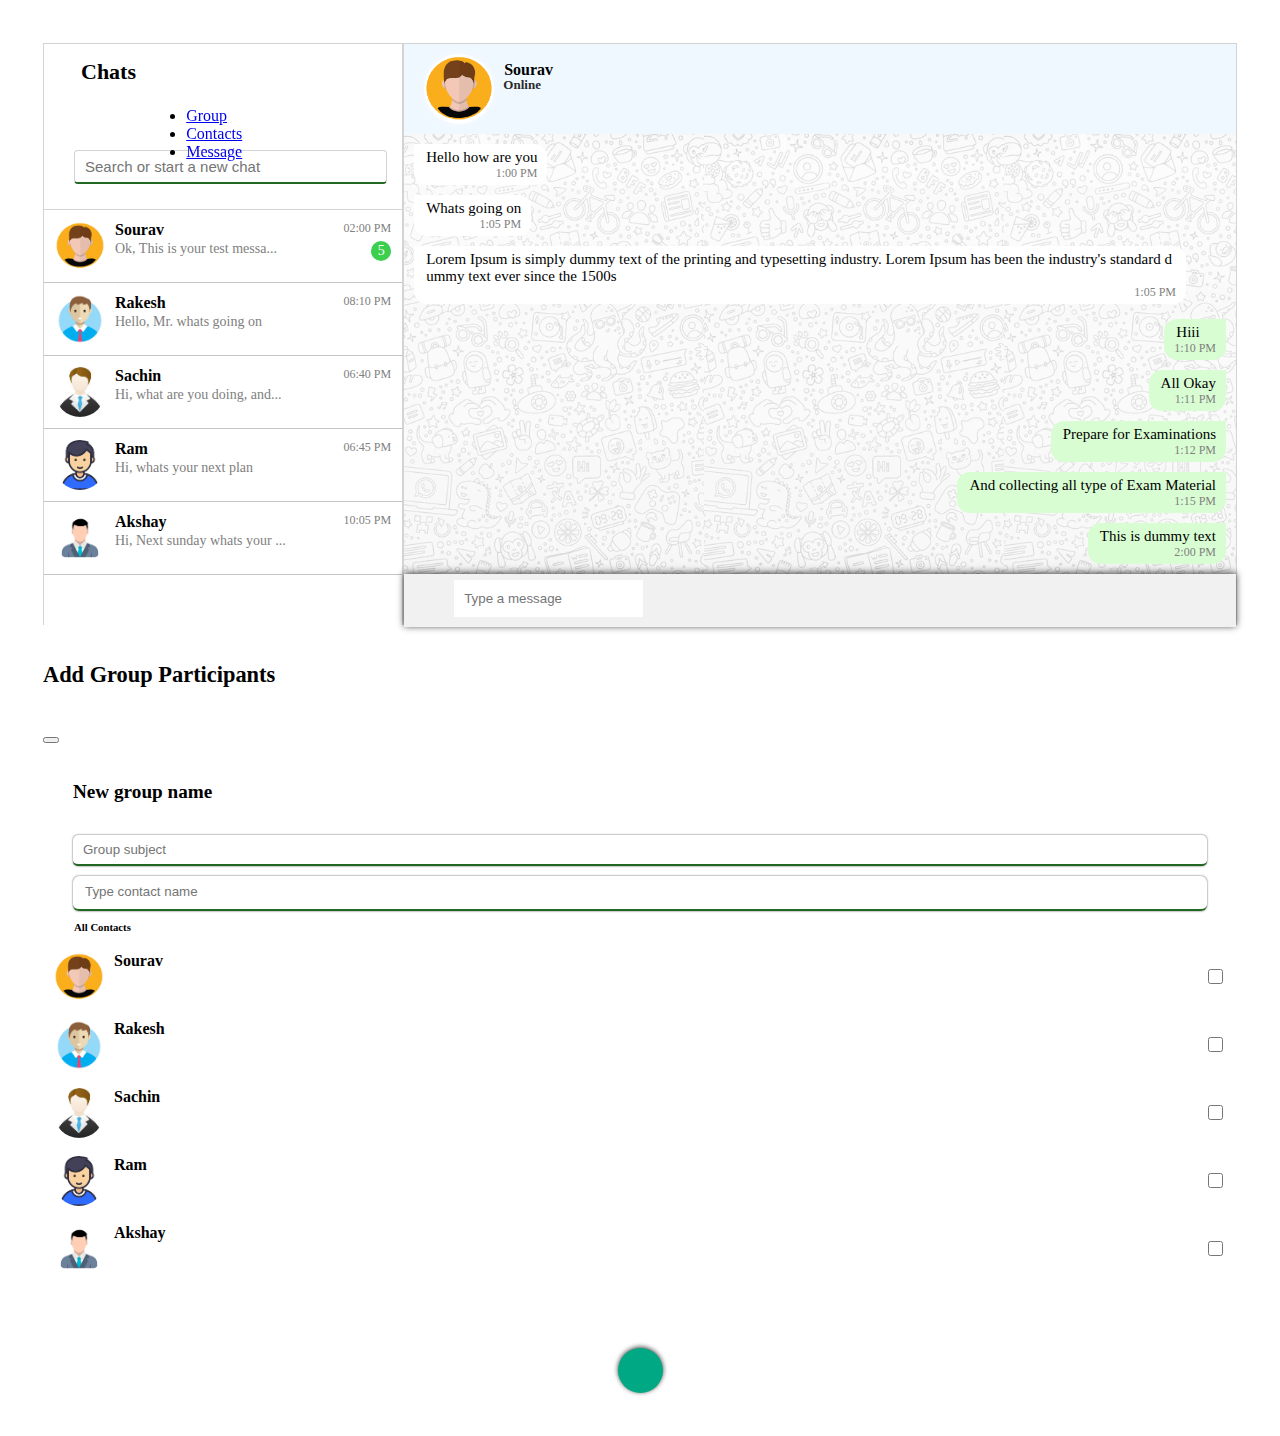
<file: index.html>
<!DOCTYPE html>
<html lang="en">
  <head>
    <!-- Required meta tags -->
    <meta charset="utf-8" />
    <meta name="viewport" content="width=device-width, initial-scale=1" />

    <!-- Bootstrap CSS -->
    <link
      href="https://cdn.jsdelivr.net/npm/bootstrap@5.0.2/dist/css/bootstrap.min.css"
      rel="stylesheet"
      integrity="sha384-EVSTQN3/azprG1Anm3QDgpJLIm9Nao0Yz1ztcQTwFspd3yD65VohhpuuCOmLASjC"
      crossorigin="anonymous"
    />
    <!-- External CSS -->
    <link rel="stylesheet" href="./chat.css" />

    <!-- Font Awesome CDN -->
    <link
      rel="stylesheet"
      href="https://cdnjs.cloudflare.com/ajax/libs/font-awesome/6.2.1/css/all.min.css"
      integrity="sha512-MV7K8+y+gLIBoVD59lQIYicR65iaqukzvf/nwasF0nqhPay5w/9lJmVM2hMDcnK1OnMGCdVK+iQrJ7lzPJQd1w=="
      crossorigin="anonymous"
      referrerpolicy="no-referrer"
    />

    <!-- jquery CDN  -->
    <script src="https://ajax.googleapis.com/ajax/libs/jquery/3.6.1/jquery.min.js"></script>

    <!-- Favicon -->
    <link
      rel="apple-touch-icon"
      sizes="180x180"
      href="images/apple-touch-icon.png"
    />
    <link
      rel="icon"
      type="image/png"
      sizes="32x32"
      href="images/favicon-32x32.png"
    />
    <link
      rel="icon"
      type="image/png"
      sizes="16x16"
      href="images/favicon-16x16.png"
    />
    <link rel="manifest" href="images/site.webmanifest" />
    <meta name="msapplication-TileColor" content="#da532c" />
    <meta name="theme-color" content="#ffffff" />

    <title>WhatsApp</title>

  </head>
  <body id="complete_wide">
    <div class="row" id="full_box">
      <!-- Left side chat -->
      <div class="col-md-12" id="box_section">
        <!-- Chat details -->
        <div class="left_side" id="chat_part">
          <div class="bottom_sec">
          <!-- Chat options -->
            <div class="top_chat_sec">
              <div>
                <i class="fa-regular fa-comment"></i>
                <span class="chat">Chats</span>
              </div>
            
              <!-- Dropdown -->
              <div class="dropdown">
                <a class="dropdown-toggle" type="button" id="dropdownMenuButton1" data-bs-toggle="dropdown" aria-expanded="false">
                  <i class="fa-solid fa-user-plus" data-bs-toggle="tooltip" data-bs-placement="top" title="Group Options"></i
                    >
                </a>
                <ul class="dropdown-menu" aria-labelledby="dropdownMenuButton1">
                  <li><a class="dropdown-item" href="#" data-bs-toggle="modal" data-bs-target="#exampleModal">Group</a></li>
                  <li><a class="dropdown-item" href="#">Contacts</a></li>
                  <li><a class="dropdown-item" href="#">Message</a></li>
                </ul>
              </div>
            </div>

            <!-- Search box -->
            <div class="search_box">
              <input
                type="search"
                name=""
                id="search"
                placeholder="Search or start a new chat"
              />
              <i class="fa-solid fa-magnifying-glass"></i>
            </div>
          </div>
        
          <!-- Chat-Members Start -->
          <div class="inbox_chat">
            <!-- # -->
            <!-- 1st -->
            <div class="chat-profile" onclick="viewFunction()">
              <div class="chat-details">
                <img src="./images/av1.png" />
                <div class="name-msg">
                  <span class="chat-name">Sourav</span>
                  <span class="chat-msg"
                    >Ok, This is your test message. Namastay world</span
                  >
                </div>
                <div class="time">02:00 PM <div class="msg_count">5</div></div>
              </div>
            </div>

            <!-- 2nd -->
            <div class="chat-profile">
              <div class="chat-details">
                <img src="./images/av2.png" />
                <div class="name-msg">
                  <span class="chat-name">Rakesh</span>
                  <span class="chat-msg"
                    >Hello, Mr. whats going on</span
                  >
                </div>
                <span class="time">08:10 PM</span>
              </div>
            </div>

            <!-- 3rd -->
            <div class="chat-profile">
              <div class="chat-details">
                <img src="./images/av3.jpeg" />
                <div class="name-msg">
                  <span class="chat-name">Sachin</span>
                  <span class="chat-msg"
                    >Hi, what are you doing, and whats your next plan</span
                  >
                </div>
                <span class="time">06:40 PM</span>
              </div>
            </div>

             <!-- 4th -->
             <div class="chat-profile">
              <div class="chat-details">
                <img src="./images/av4.png" />
                <div class="name-msg">
                  <span class="chat-name">Ram</span>
                  <span class="chat-msg"
                    >Hi, whats your next plan</span
                  >
                </div>
                <span class="time">06:45 PM</span>
              </div>
            </div>

              <!-- 5th -->
              <div class="chat-profile">
                <div class="chat-details">
                  <img src="./images/av5.png" />
                  <div class="name-msg">
                    <span class="chat-name">Akshay</span>
                    <span class="chat-msg"
                      >Hi, Next sunday whats your next plan</span
                    >
                  </div>
                  <span class="time">10:05 PM</span>
                </div>
              </div>
            <!-- # -->
          </div>
          <!-- Chat-Members End-->
        </div>
        <!-- End left side details -->
      
        <!-- Right side Message chat -->
        <div class="right_side" id="for_view">
              <div class="show_message_pro">
            <div id="profile_box">
               <!-- For refresh -->
               <a type="button" onClick="window.location.reload()" id="refresh">
                <i class="fa-solid fa-arrow-left" data-bs-toggle="tooltip" data-bs-placement="top"
                title="Back"></i>
             </a>
              <!-- For refresh -->
              <div class="profile-pic">
                <label class="-label" for="file">
                  <span>Change Image</span>
                </label>
                <input id="file" type="file" onchange="loadFile(event)" />
                <img
                  src="./images/av1.png"
                  id="output"
                  width="200"
                />
              </div>
              <div class="message_name">
                Sourav
                <span class="online">Online</span>
              </div>
            </div> 
          </div>

              <!-- Right side message area -->
              <div class="chat_message_area">
                  <div class="section_chat">
                       <!-- message area -->
                       <!-- incoming message -->
                      <div class="incoming-message">
                          <p>Hello how are you </p>
                          <span class="chat_time">1:00 PM</span>
                      </div>

                      <div class="incoming-message">
                          <p>Whats going on</p>
                          <span class="chat_time">1:05 PM</span>
                      </div>

                      <div class="incoming-message">
                        <p>Lorem Ipsum is simply dummy text of the printing and typesetting industry. Lorem Ipsum has been the industry's standard dummy text ever since the 1500s</p>
                        <span class="chat_time">1:05 PM</span>
                    </div>

                      <!-- sent message  -->
                      <!-- Static messages -->
                      <div class="msg_sections">
                          <div class="send-message">
                              <p>Hiii</p>
                              <span class="chat_time">1:10 PM</span>
                          </div>

                          <div class="send-message">
                              <p>All Okay</p>
                              <span class="chat_time">1:11 PM</span>
                          </div>

                          <div class="send-message">
                            <p>Prepare for Examinations</p>
                            <span class="chat_time">1:12 PM</span>
                          </div>

                          <div class="send-message">
                            <p>And collecting all type of Exam Material</p>
                            <span class="chat_time">1:15 PM</span>
                         </div>

                        <div class="send-message">
                          <p>This is dummy text</p>
                          <span class="chat_time">2:00 PM</span>
                        </div>


                        <div class="send-message">
                          <p>Lorem Ipsum is simply dummy text of the printing and typesetting industry. Lorem Ipsum has been the industry's standard dummy text ever since the 1500s</p>
                          <span class="chat_time">2:15 PM</span>
                        </div>

                      <div class="send-message">
                        <p>This is only for testing purpose</p>
                        <span class="chat_time">2:15 PM</span>
                      </div>

                      </div>
                       <!-- message area  -->
                  </div>
              </div>

               <!-- message written box start  -->
               <div class="msg-written-box">
                <!-- smile emoji icon  -->
               <div class="chat_emojis">
                <i class="fa-regular fa-face-smile" data-bs-toggle="tooltip" data-bs-placement="top" title="Emoji"></i>
               </div>

                <!-- file upload icon -->
               <div class="image-upload">
                   <label for="file-input">
                       <span id="fileclip">
                        <i class="fa-sharp fa-solid fa-paperclip" data-bs-toggle="tooltip" data-bs-placement="top" title="Upload File" id="paperclip"></i>
                       </span>
                   </label>
                   <input id="file-input" type="file" />
               </div>

               <!-- input box for chat  -->
               <div class="row col-md-9 chat_text_box" style="margin: 0 7px;">
                   <input type="text" name="" id="input-chat-box"
                       placeholder="Type a message">
               </div>

               <!-- Send icon  -->
               <div class="chat-send">
                   <i class="fa-solid fa-paper-plane"></i>
               </div>
           </div>
           <!-- message written box end  -->
      </div>
    </div>


<!-- Modal For Group -->
<div class="modal fade" id="exampleModal" tabindex="-1" aria-labelledby="exampleModalLabel" aria-hidden="true">
  <div class="modal-dialog">
    <div class="modal-content">
      <div class="modal-header">
        <h5 class="modal-title" id="exampleModalLabel" style="font-size: 1.4rem;">Add Group
          Participants</h5>
        <button type="button" class="btn-close" data-bs-dismiss="modal" aria-label="Close"></button>
      </div>

      <!-- Search bar -->
      <div class="new_gp_name">
        <h5 style="font-size: 1.2rem;">New group name</h5>
        <input type="text" name="" id="group_name" placeholder="Group subject">
    </div>

    <!-- create group name -->
      <div id="search2">
        <input type="search" class="" placeholder="Type contact name"
            id="contact_name_search2">
    </div>
     <!-- label -->
    <h6 style="margin: 10px 24px; padding-left: 7px;">All Contacts
    </h6>
      <div class="modal-body" style="height: 45vh; overflow-y: auto;">
       
          <!-- select contacts -->
          <div class="chat-profile2">
            <div class="chat-details">
                <img src="./images/av1.png">
                <div class="name-msg">
                    <span class="chat-name">Sourav</span>
                    <span class="chat-msg"></span>
                </div>
                <span class="select-checkbox">
                    <input type="checkbox" name="" id="" class="checkboxx">
                </span>
            </div>
        </div>

        <div class="chat-profile2">
          <div class="chat-details">
              <img src="./images/av2.png">
              <div class="name-msg">
                  <span class="chat-name">Rakesh</span>
                  <span class="chat-msg"></span>
              </div>
              <span class="select-checkbox">
                  <input type="checkbox" name="" id="" class="checkboxx">
              </span>
          </div>
      </div>

      <div class="chat-profile2">
        <div class="chat-details">
            <img src="./images/av3.jpeg">
            <div class="name-msg">
                <span class="chat-name">Sachin</span>
                <span class="chat-msg"></span>
            </div>
            <span class="select-checkbox">
                <input type="checkbox" name="" id="" class="checkboxx">
            </span>
        </div>
    </div>

    <div class="chat-profile2">
      <div class="chat-details">
          <img src="./images/av4.png">
          <div class="name-msg">
              <span class="chat-name">Ram</span>
              <span class="chat-msg"></span>
          </div>
          <span class="select-checkbox">
              <input type="checkbox" name="" id="" class="checkboxx">
          </span>
      </div>
  </div>

  <div class="chat-profile2">
    <div class="chat-details">
        <img src="./images/av5.png">
        <div class="name-msg">
            <span class="chat-name">Akshay</span>
            <span class="chat-msg"></span>
        </div>
        <span class="select-checkbox">
            <input type="checkbox" name="" id="" class="checkboxx">
        </span>
    </div>
  </div>

      </div>
      <div class="modal-footer" style="display: flex; justify-content: center;">
        <a href="#" id="create_button" data-bs-toggle="tooltip" data-bs-placement="top"
        title="Create group"><i class="fa-solid fa-arrow-right-long"></i></a>
      </div>
    </div>
  </div>
</div>
        
    <!-- Bootstrap js  -->
    <script
      src="https://cdn.jsdelivr.net/npm/bootstrap@5.0.2/dist/js/bootstrap.bundle.min.js"
      integrity="sha384-MrcW6ZMFYlzcLA8Nl+NtUVF0sA7MsXsP1UyJoMp4YLEuNSfAP+JcXn/tWtIaxVXM"
      crossorigin="anonymous"
    ></script>

    <!-- Bootstrap Tooltip js  -->
    <script>
      var tooltipTriggerList = [].slice.call(
        document.querySelectorAll('[data-bs-toggle="tooltip"]')
      );
      var tooltipList = tooltipTriggerList.map(function (tooltipTriggerEl) {
        return new bootstrap.Tooltip(tooltipTriggerEl);
       });
    </script>

    <script>
      function viewFunction() {
        var x = document.getElementById("for_view");
        var y = document.getElementById("chat_part")
        // var z = document.getElementById("complete_wide")
        // let query = window.matchMedia("(max-width: 700px)"); 
       if (x.style.display === "") {
          x.style.display = "block";
          y.style.display = "block";
          x.style.width = "100%";
          y.style.display = "none"
        } else {
          x.style.display = "none";
        }
      }
      
    </script>
    <script src="./chat.js"></script>

    <!-- To stop default behaviour of right click on hole window -->
 <script>
  window.addEventListener("contextmenu", e => e.preventDefault());
</script>
  </body>
</html>
</file>
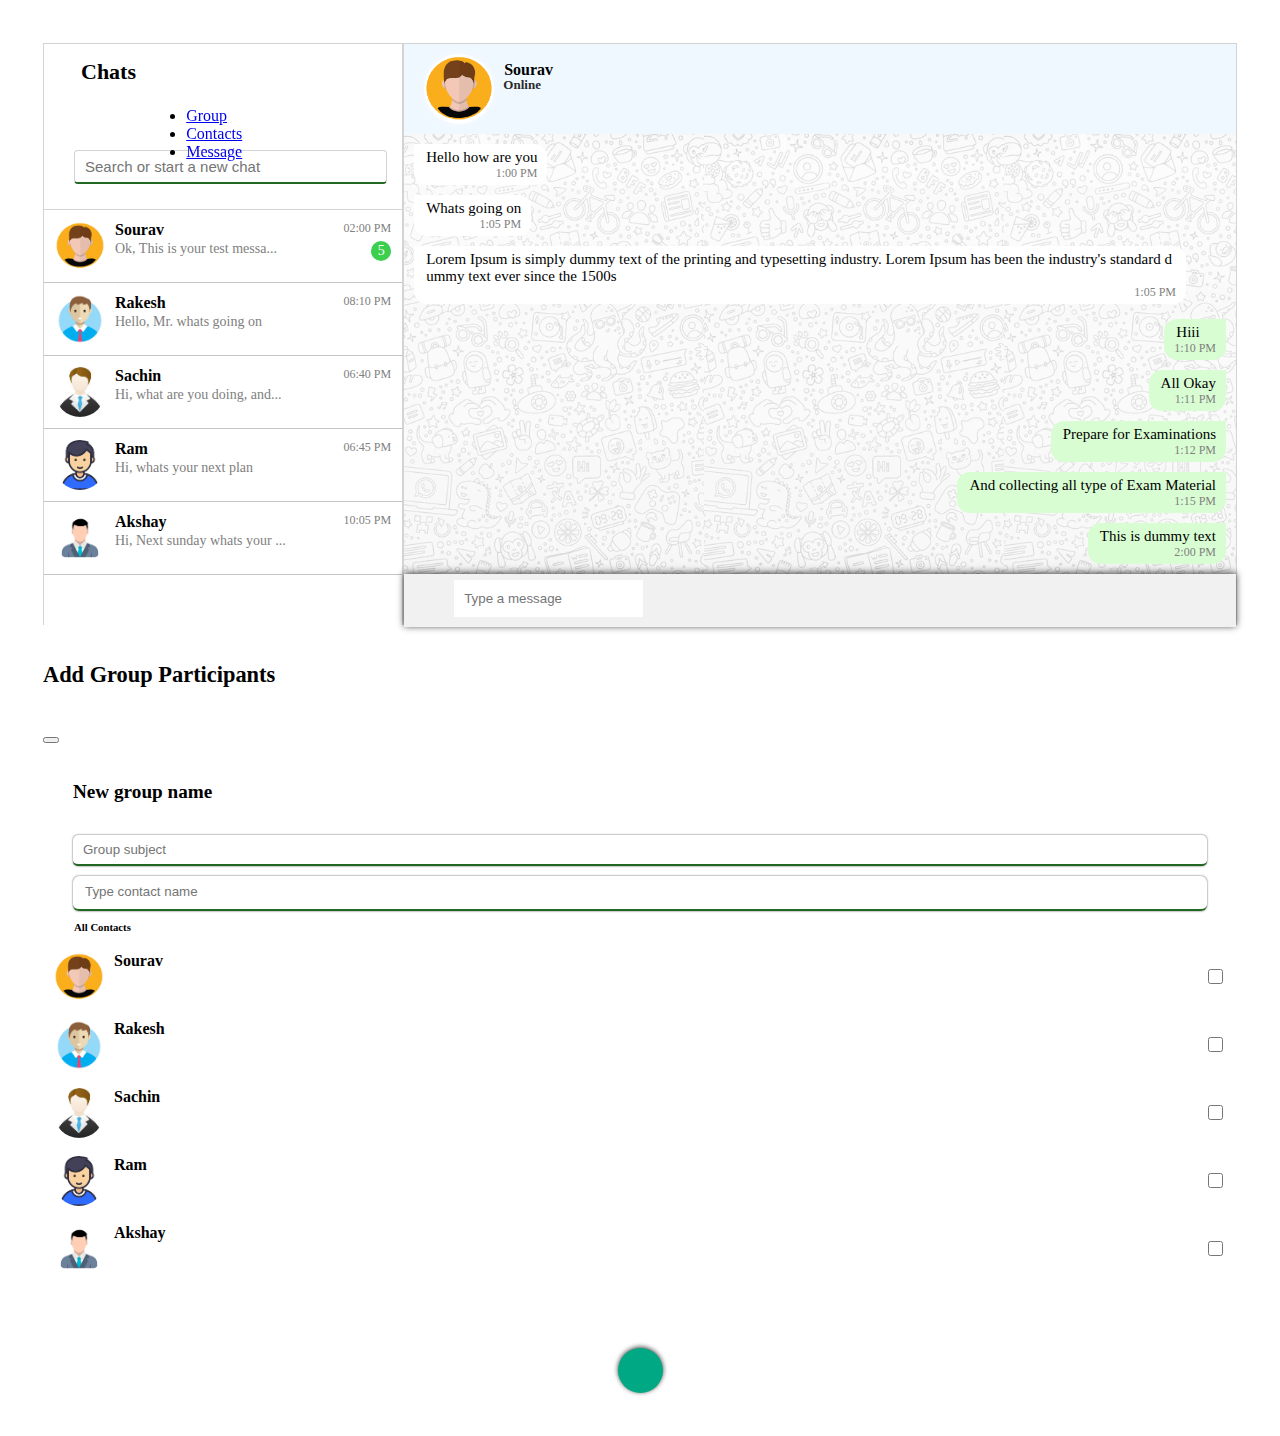
<file: chat2.html>
<!DOCTYPE html>
<html lang="en">
  <head>
    <!-- Required meta tags -->
    <meta charset="utf-8" />
    <meta name="viewport" content="width=device-width, initial-scale=1" />

    <!-- Bootstrap CSS -->
    <link
      href="https://cdn.jsdelivr.net/npm/bootstrap@5.0.2/dist/css/bootstrap.min.css"
      rel="stylesheet"
      integrity="sha384-EVSTQN3/azprG1Anm3QDgpJLIm9Nao0Yz1ztcQTwFspd3yD65VohhpuuCOmLASjC"
      crossorigin="anonymous"
    />
    <!-- External CSS -->
    <link rel="stylesheet" href="./chat.css" />

    <!-- Font Awesome CDN -->
    <link
      rel="stylesheet"
      href="https://cdnjs.cloudflare.com/ajax/libs/font-awesome/6.2.1/css/all.min.css"
      integrity="sha512-MV7K8+y+gLIBoVD59lQIYicR65iaqukzvf/nwasF0nqhPay5w/9lJmVM2hMDcnK1OnMGCdVK+iQrJ7lzPJQd1w=="
      crossorigin="anonymous"
      referrerpolicy="no-referrer"
    />

    <!-- jquery CDN  -->
    <script src="https://ajax.googleapis.com/ajax/libs/jquery/3.6.1/jquery.min.js"></script>

    <!-- Favicon -->
    <link
      rel="apple-touch-icon"
      sizes="180x180"
      href="images/apple-touch-icon.png"
    />
    <link
      rel="icon"
      type="image/png"
      sizes="32x32"
      href="images/favicon-32x32.png"
    />
    <link
      rel="icon"
      type="image/png"
      sizes="16x16"
      href="images/favicon-16x16.png"
    />
    <link rel="manifest" href="images/site.webmanifest" />
    <meta name="msapplication-TileColor" content="#da532c" />
    <meta name="theme-color" content="#ffffff" />

    <title>WhatsApp</title>

  </head>
  <body id="complete_wide">
    <div class="row" id="full_box">
      <!-- Left side chat -->
      <div class="col-md-12" id="box_section">
        <!-- Chat details -->
        <div class="left_side" id="chat_part">
          <div class="bottom_sec">
          <!-- Chat options -->
            <div class="top_chat_sec">
              <div>
                <i class="fa-regular fa-comment"></i>
                <span class="chat">Chats</span>
              </div>
            
              <!-- Dropdown -->
              <div class="dropdown">
                <a class="dropdown-toggle" type="button" id="dropdownMenuButton1" data-bs-toggle="dropdown" aria-expanded="false">
                  <i class="fa-solid fa-user-plus" data-bs-toggle="tooltip" data-bs-placement="top" title="Group Options"></i
                    >
                </a>
                <ul class="dropdown-menu" aria-labelledby="dropdownMenuButton1">
                  <li><a class="dropdown-item" href="#" data-bs-toggle="modal" data-bs-target="#exampleModal">Group</a></li>
                  <li><a class="dropdown-item" href="#">Contacts</a></li>
                  <li><a class="dropdown-item" href="#">Message</a></li>
                </ul>
              </div>
            </div>

            <!-- Search box -->
            <div class="search_box">
              <input
                type="search"
                name=""
                id="search"
                placeholder="Search or start a new chat"
              />
              <i class="fa-solid fa-magnifying-glass"></i>
            </div>
          </div>
        
          <!-- Chat-Members Start -->
          <div class="inbox_chat">
            <!-- # -->
            <!-- 1st -->
            <div class="chat-profile" onclick="viewFunction()">
              <div class="chat-details">
                <img src="./images/av1.png" />
                <div class="name-msg">
                  <span class="chat-name">Sourav</span>
                  <span class="chat-msg"
                    >Ok, This is your test message. Namastay world</span
                  >
                </div>
                <div class="time">02:00 PM <div class="msg_count">5</div></div>
              </div>
            </div>

            <!-- 2nd -->
            <div class="chat-profile">
              <div class="chat-details">
                <img src="./images/av2.png" />
                <div class="name-msg">
                  <span class="chat-name">Rakesh</span>
                  <span class="chat-msg"
                    >Hello, Mr. whats going on</span
                  >
                </div>
                <span class="time">08:10 PM</span>
              </div>
            </div>

            <!-- 3rd -->
            <div class="chat-profile">
              <div class="chat-details">
                <img src="./images/av3.jpeg" />
                <div class="name-msg">
                  <span class="chat-name">Sachin</span>
                  <span class="chat-msg"
                    >Hi, what are you doing, and whats your next plan</span
                  >
                </div>
                <span class="time">06:40 PM</span>
              </div>
            </div>

             <!-- 4th -->
             <div class="chat-profile">
              <div class="chat-details">
                <img src="./images/av4.png" />
                <div class="name-msg">
                  <span class="chat-name">Ram</span>
                  <span class="chat-msg"
                    >Hi, whats your next plan</span
                  >
                </div>
                <span class="time">06:45 PM</span>
              </div>
            </div>

              <!-- 5th -->
              <div class="chat-profile">
                <div class="chat-details">
                  <img src="./images/av5.png" />
                  <div class="name-msg">
                    <span class="chat-name">Akshay</span>
                    <span class="chat-msg"
                      >Hi, Next sunday whats your next plan</span
                    >
                  </div>
                  <span class="time">10:05 PM</span>
                </div>
              </div>
            <!-- # -->
          </div>
          <!-- Chat-Members End-->
        </div>
        <!-- End left side details -->
      
        <!-- Right side Message chat -->
        <div class="right_side" id="for_view">
              <div class="show_message_pro">
            <div id="profile_box">
               <!-- For refresh -->
               <a type="button" onClick="window.location.reload()" id="refresh">
                <i class="fa-solid fa-arrow-left" data-bs-toggle="tooltip" data-bs-placement="top"
                title="Back"></i>
             </a>
              <!-- For refresh -->
              <div class="profile-pic">
                <label class="-label" for="file">
                  <span>Change Image</span>
                </label>
                <input id="file" type="file" onchange="loadFile(event)" />
                <img
                  src="./images/av1.png"
                  id="output"
                  width="200"
                />
              </div>
              <div class="message_name">
                Sourav
                <span class="online">Online</span>
              </div>
            </div> 
          </div>

              <!-- Right side message area -->
              <div class="chat_message_area">
                  <div class="section_chat">
                       <!-- message area -->
                       <!-- incoming message -->
                      <div class="incoming-message">
                          <p>Hello how are you </p>
                          <span class="chat_time">1:00 PM</span>
                      </div>

                      <div class="incoming-message">
                          <p>Whats going on</p>
                          <span class="chat_time">1:05 PM</span>
                      </div>

                      <div class="incoming-message">
                        <p>Lorem Ipsum is simply dummy text of the printing and typesetting industry. Lorem Ipsum has been the industry's standard dummy text ever since the 1500s</p>
                        <span class="chat_time">1:05 PM</span>
                    </div>

                      <!-- sent message  -->
                      <!-- Static messages -->
                      <div class="msg_sections">
                          <div class="send-message">
                              <p>Hiii</p>
                              <span class="chat_time">1:10 PM</span>
                          </div>

                          <div class="send-message">
                              <p>All Okay</p>
                              <span class="chat_time">1:11 PM</span>
                          </div>

                          <div class="send-message">
                            <p>Prepare for Examinations</p>
                            <span class="chat_time">1:12 PM</span>
                          </div>

                          <div class="send-message">
                            <p>And collecting all type of Exam Material</p>
                            <span class="chat_time">1:15 PM</span>
                         </div>

                        <div class="send-message">
                          <p>This is dummy text</p>
                          <span class="chat_time">2:00 PM</span>
                        </div>


                        <div class="send-message">
                          <p>Lorem Ipsum is simply dummy text of the printing and typesetting industry. Lorem Ipsum has been the industry's standard dummy text ever since the 1500s</p>
                          <span class="chat_time">2:15 PM</span>
                        </div>

                      <div class="send-message">
                        <p>This is only for testing purpose</p>
                        <span class="chat_time">2:15 PM</span>
                      </div>

                      </div>
                       <!-- message area  -->
                  </div>
              </div>

               <!-- message written box start  -->
               <div class="msg-written-box">
                <!-- smile emoji icon  -->
               <div class="chat_emojis">
                <i class="fa-regular fa-face-smile" data-bs-toggle="tooltip" data-bs-placement="top" title="Emoji"></i>
               </div>

                <!-- file upload icon -->
               <div class="image-upload">
                   <label for="file-input">
                       <span id="fileclip">
                        <i class="fa-sharp fa-solid fa-paperclip" data-bs-toggle="tooltip" data-bs-placement="top" title="Upload File" id="paperclip"></i>
                       </span>
                   </label>
                   <input id="file-input" type="file" />
               </div>

               <!-- input box for chat  -->
               <div class="row col-md-9 chat_text_box" style="margin: 0 7px;">
                   <input type="text" name="" id="input-chat-box"
                       placeholder="Type a message">
               </div>

               <!-- Send icon  -->
               <div class="chat-send">
                   <i class="fa-solid fa-paper-plane"></i>
               </div>
           </div>
           <!-- message written box end  -->
      </div>
    </div>


<!-- Modal For Group -->
<div class="modal fade" id="exampleModal" tabindex="-1" aria-labelledby="exampleModalLabel" aria-hidden="true">
  <div class="modal-dialog">
    <div class="modal-content">
      <div class="modal-header">
        <h5 class="modal-title" id="exampleModalLabel" style="font-size: 1.4rem;">Add Group
          Participants</h5>
        <button type="button" class="btn-close" data-bs-dismiss="modal" aria-label="Close"></button>
      </div>

      <!-- Search bar -->
      <div class="new_gp_name">
        <h5 style="font-size: 1.2rem;">New group name</h5>
        <input type="text" name="" id="group_name" placeholder="Group subject">
    </div>

    <!-- create group name -->
      <div id="search2">
        <input type="search" class="" placeholder="Type contact name"
            id="contact_name_search2">
    </div>
     <!-- label -->
    <h6 style="margin: 10px 24px; padding-left: 7px;">All Contacts
    </h6>
      <div class="modal-body" style="height: 45vh; overflow-y: auto;">
       
          <!-- select contacts -->
          <div class="chat-profile2">
            <div class="chat-details">
                <img src="./images/av1.png">
                <div class="name-msg">
                    <span class="chat-name">Sourav</span>
                    <span class="chat-msg"></span>
                </div>
                <span class="select-checkbox">
                    <input type="checkbox" name="" id="" class="checkboxx">
                </span>
            </div>
        </div>

        <div class="chat-profile2">
          <div class="chat-details">
              <img src="./images/av2.png">
              <div class="name-msg">
                  <span class="chat-name">Rakesh</span>
                  <span class="chat-msg"></span>
              </div>
              <span class="select-checkbox">
                  <input type="checkbox" name="" id="" class="checkboxx">
              </span>
          </div>
      </div>

      <div class="chat-profile2">
        <div class="chat-details">
            <img src="./images/av3.jpeg">
            <div class="name-msg">
                <span class="chat-name">Sachin</span>
                <span class="chat-msg"></span>
            </div>
            <span class="select-checkbox">
                <input type="checkbox" name="" id="" class="checkboxx">
            </span>
        </div>
    </div>

    <div class="chat-profile2">
      <div class="chat-details">
          <img src="./images/av4.png">
          <div class="name-msg">
              <span class="chat-name">Ram</span>
              <span class="chat-msg"></span>
          </div>
          <span class="select-checkbox">
              <input type="checkbox" name="" id="" class="checkboxx">
          </span>
      </div>
  </div>

  <div class="chat-profile2">
    <div class="chat-details">
        <img src="./images/av5.png">
        <div class="name-msg">
            <span class="chat-name">Akshay</span>
            <span class="chat-msg"></span>
        </div>
        <span class="select-checkbox">
            <input type="checkbox" name="" id="" class="checkboxx">
        </span>
    </div>
  </div>

      </div>
      <div class="modal-footer" style="display: flex; justify-content: center;">
        <a href="#" id="create_button" data-bs-toggle="tooltip" data-bs-placement="top"
        title="Create group"><i class="fa-solid fa-arrow-right-long"></i></a>
      </div>
    </div>
  </div>
</div>
        
    <!-- Bootstrap js  -->
    <script
      src="https://cdn.jsdelivr.net/npm/bootstrap@5.0.2/dist/js/bootstrap.bundle.min.js"
      integrity="sha384-MrcW6ZMFYlzcLA8Nl+NtUVF0sA7MsXsP1UyJoMp4YLEuNSfAP+JcXn/tWtIaxVXM"
      crossorigin="anonymous"
    ></script>

    <!-- Bootstrap Tooltip js  -->
    <script>
      var tooltipTriggerList = [].slice.call(
        document.querySelectorAll('[data-bs-toggle="tooltip"]')
      );
      var tooltipList = tooltipTriggerList.map(function (tooltipTriggerEl) {
        return new bootstrap.Tooltip(tooltipTriggerEl);
       });
    </script>

    <script>
      function viewFunction() {
        var x = document.getElementById("for_view");
        var y = document.getElementById("chat_part")
        // var z = document.getElementById("complete_wide")
        let query = window.matchMedia("(max-width: 700px)"); 
       
        query.addEventListener('change', (e) =>{
        if (x.style.display == "") {
          x.style.display = "block";
          
          x.style.width = "100%";
          // y.style.display = "none"
          x.style.display = "block";
        } else {
          x.style.display = "block";
        }
      })

      }
      
      
      
    </script>
    <script src="./chat.js"></script>
  </body>
</html>
</file>
<file: chat.css>
/* 10-Dec-2022 */
/* left side css  */
/* left side chat section */
#full_box{
  margin: 0px; 
  padding: 35px;
}

#box_section{
  display: flex; 
  flex-direction: row;
}

.left_side{
  border: 1px solid lightgray;
  height: 580px;
  width: 30%;
}

.bottom_sec{
  padding: 15px 15px 25px 30px;
  border-bottom: 1px solid lightgray;
}

.top_chat_sec{
  padding: 0 20px 5px 7px;
  display: flex;
  justify-content: space-between;
}

.fa-regular{
  color: #000000;
  font-size: 20px;
}

.chat{
  font-size: 22px;
  color: #000000;
  font-weight: 700;
}

#dropdownMenuButton1::after{
  display: none;
}

body > div > div > div.left_side > div:nth-child(1) > div:nth-child(1) > div.dropdown > ul{
  transform: translate3d(-125px, 32px, 0px) !important;
}

.fa-solid{
  color: #000000;
  font-size: 20px;
  position: relative;
  top: 7px;
  cursor: pointer;
}

#search{
  width: 350px;
  max-width: 100%;
  border: 1px solid lightgray;
  padding: 7px 30px 7px 10px;
  border-bottom: 2px solid #226822;
  border-radius: 4px;
  font-size: 15px;
  font-weight: 500;
  outline: none;
}

.search_box{
  display: flex;
}

.fa-magnifying-glass{
  position: relative;
  top: 10px;
  right: 28px;
  color: gray;
  cursor: pointer;
}

.inbox_chat { 
  height: 458px;
  overflow-y: auto;
  background-color: #fff;
  }


.chat-profile{
    background-color: #fff;
    border-bottom: 1px solid #C4C4C4;
    cursor: pointer;
    padding: 5px 5px !important;
  }

  .chat-details{
    display: flex !important;
    padding: 6px;
  }

  .chat-details:hover{
    background-color: #f3ebeb;
    border-radius: 4px;
  }

  .chat-details > img{
    display: block;
    height: 50px;
    width: 50px;
    border-radius: 50%;
  }
  
  .name-msg{
    display: flex;
    flex-direction: column;
    flex-grow: 1;
    padding-left: 10px;
  }

  .chat-name{
    color: #000000 !important;
    font-size: 16px;
    font-weight: 600;
  }

  .chat-msg{
    font-size: 14px;
    color: gray;
    margin-top: 2px;
  }

  .time{
    font-size: 12px;
    color: gray;
    display: flex;
    flex-direction: column;
    align-items: end;
  }

  .msg_count{
    background-color: #3CCF4E;
    color: #fff;
    width: 20px;
    height: 20px;
    border-radius: 50%;
    margin-top: 5px;
    font-size: 14px;
    display: flex;
    justify-content: center;
    align-items: center;
    font-weight: 500;
  }


/* Right side css  */
/* right side messagees section */
.right_side{
  border: 1px solid lightgray;
  height: 580px;
  width: 70%;
  display: block;
}

.show_message_pro{
    background-color: aliceblue;
    padding: 10px;
  }

.message_name{
    color: #000000;
    font-size: 16px;
    font-weight: 600;
    display: flex;
    flex-direction: column;
    align-items: center;
    padding-top: 7px;
    padding-left: 10px;
}

.online{
  color: #2a2a2a !important; 
  font-size: 13px;
   margin-top: -2px; 
   margin-left: -13px;
}

/* profile picture change css */
#profile_box{
  display: flex;
 }

 #profile_word{
  color: #020b14 !important;
  text-align: center;
 }

 .edit_icon{
   font-size: 1.4rem;
   position: relative;
   top: 3px;
 }

 .profile-pic {
  color: transparent;
  transition: all 0.3s ease;
  display: flex;
  justify-content: center;
  align-items: center;
  position: relative;
  transition: all 0.3s ease;
}

.profile-pic input {
  display: none;
}

.profile-pic img {
  position: absolute;
  object-fit: cover;
  width: 70px;
  height: 70px;
  box-shadow: 0 0 10px 0 rgba(255, 255, 255, 0.35);
  border-radius: 100px;
  z-index: 0;
}

.profile-pic .-label {
  cursor: pointer;
  height: 70px;
  width: 70px;
}

.profile-pic:hover .-label {
  display: flex;
  justify-content: center;
  align-items: center;
  background-color: rgba(0, 0, 0, 0.8);
  z-index: 10000;
  color: #fafafa;
  transition: background-color 0.2s ease-in-out;
  border-radius: 100px;
  margin-bottom: 0;
}

.profile-pic span {
  display: inline-flex;
  padding: .5rem;
}

/* For Refresh */
#refresh{
  display: none;   
 }

  /* Right chat message area css */
 
 .chat_message_area{
    background-image: url(./images/chat_background.png);
    width: 100% !important;
    height: 440px;
    background-size: contain;
 }

 .section_chat{
    height: 438px;
    overflow-y: auto; 
    margin-left: 10px;
 }

 .incoming-message{
    max-width: 100% !important;
    width: fit-content;
    height: auto;
    background: #fff;
    color: black;
    border-radius: 0px 13px 13px 13px;
    margin-top: 10px;
    margin-bottom: 10px;
    margin-right: 50px;
 }

 .incoming-message > p{
  padding: 5px 10px 5px 12px;
  font-size: 15px;
  height: auto;
  word-break: break-all;
  width: fit-content;
  margin: 0;
 }

 .send-message{
    max-width: 100% !important;
    width: fit-content;
    height: auto;
    background: #D9FDD3;
    color: black;
    border-radius: 13px 0px 13px 13px;
    margin-top: 5px;
    margin-bottom: 5px;
    margin-left: 50px;
 }

 .send-message > p{
    padding: 5px 10px 5px 12px;
    font-size: 15px;
    height: auto;
    word-break: break-all;
    width: fit-content;
    margin: 0;
 }

 .chat_time{
  color: gray;
  font-size: 12px;
  display: flex;
  justify-content: end;
  padding-right: 10px;
  padding-left: 10px;
  padding-bottom: 4px;
  margin-top: -5px;
 }

 .msg_sections{
  display: flex;
  flex-direction: column;
  align-items: flex-end;
  margin-top: 7px; 
  margin-bottom: 7px; 
  margin-right: 10px;
 }

 /* message written box css */
 .msg-written-box{
  box-shadow: 0px -1px 7px 0px rgba(0,0,0,0.75);
  -webkit-box-shadow: 0px -1px 7px 0px rgba(0,0,0,0.75);
  -moz-box-shadow: 0px -1px 7px 0px rgba(0,0,0,0.75);
  height: 47px;
  display: flex;
  padding-top: 6px;
  background-color: #f1f1f1;
 }

 .chat_emojis > .fa-regular{
  font-size: 1.4rem;
  color: #000000;
  padding: 7px;
  border-radius: 5px;
  margin-left: 5px;
 }

 .chat_emojis > .fa-regular:hover{
  background-color: lightgray;
 }

 #fileclip{
    padding: 10px 7px;
    border-radius: 5px;
    margin-left: 5px;
    cursor: pointer;
}

#paperclip{
    transform: rotate(120deg);
    color: #000000;
    font-size: 1.4rem;  
    position: relative;
    top: 5px;
}

.image-upload > input {
  display: none;
}

#input-chat-box{
    outline: none;
    border: none;
    height: 35px;
    margin-left: 5px;
    padding-left: 10px;
}

.chat-send > .fa-paper-plane{
  color: #000000;
  font-size: 1.4rem;
  padding: 7px;
  border-radius: 5px;
  margin-left: 5px;
}

.chat-send{
  position: relative;
  top: -8px;
}

.chat-send > .fa-paper-plane:hover{
  background-color: lightgray;
}

/* after click on create group */
/* modal group css */
/* create group name */
.new_gp_name{
  display: flex;
  flex-direction: column;
  margin: 5px 30px;
}

#group_name{
    outline: none;
    border: none;
    border-bottom: 2px solid #226822;;
    padding-bottom: 3px;
    border-radius: 5px;
     padding: 7px 30px 7px 10px;
    box-shadow: 0px 0px 2px 0px rgba(0,0,0,0.75);
}

#search2{
  max-width: 100%;
  padding: 7px 30px 7px 10px;
  border-bottom: 2px solid #226822;
  border-radius: 6px;
  font-size: 15px;
  font-weight: 500;
  outline: none;
  margin: 10px 30px;
  box-shadow: 0px 0px 2px 0px rgba(0,0,0,0.75);
}

#contact_name_search2{
width: 400px;
border: none;
outline: none;
padding-bottom: 3px;
max-width: 100%;
}

/* modal content */
.chat-profile2{
  background-color: #fff;
  cursor: pointer;
  padding: 3px 5px !important;
}

.select-checkbox{
  display: flex;
  align-items: center;
}

.checkboxx{
  height: 15px;
  width: 15px;
}

#create_button{
  height: 45px;
  width: 45px;
  border-radius: 50%;
  background-color: #00a884;
  box-shadow: 0px -1px 5px 0px rgba(0,0,0,0.75);
  display: flex;
  justify-content: center;
  align-items: center;
  text-decoration: none;
}

#create_button > .fa-arrow-right-long{
  color: #fff;
}

.fa-arrow-right-long{
  position: relative;
  top: 0px;
}

#create_button:hover{
  box-shadow: none;
}

/* scroll bar css */ 
/* width */
::-webkit-scrollbar {
  width: 12px !important;
}

/* Track */
::-webkit-scrollbar-track {
  box-shadow: inset 0 0 5px rgb(214, 212, 212); 
  border-radius: 10px;
}

/* Handle */
::-webkit-scrollbar-thumb {
  /* background: #B2B1B9;  */
  background: #a4a2b6; 
  border-radius: 10px; 
}

/* Handle on hover */
::-webkit-scrollbar-thumb:hover {
  background:  #7d7b92; 
}

@media only screen and (max-width: 700px) {
  #full_box{
  padding: 25px 10px;
  }

  .left_side{
    width: 100%;
  }

  .right_side{
    display: none;
  }
  

}

#refresh{
  display: block;   
 }
 
 #refresh{
  display: flex;
  justify-content: center;
  align-items: center;
  padding-bottom: 15px;
  margin: 5px;
}
</file>
